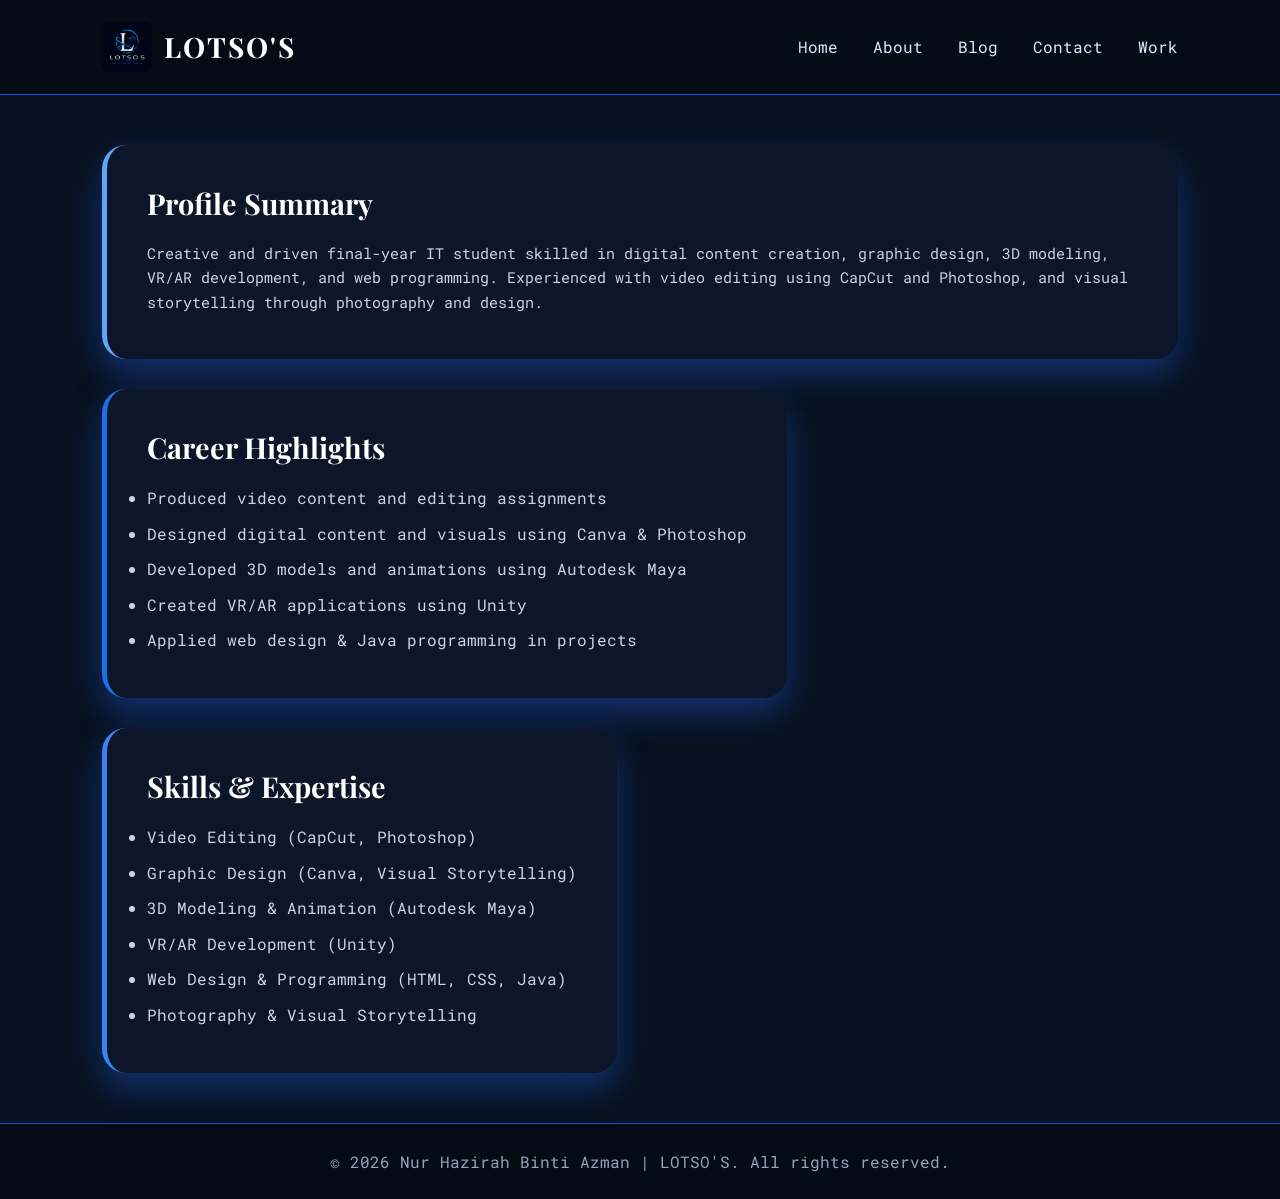
<file: about.html>
<!DOCTYPE html>
<html lang="en">
<head>
<meta charset="UTF-8">
<meta name="viewport" content="width=device-width, initial-scale=1.0">
<title>About | LOTSO'S</title>
<link href="https://fonts.googleapis.com/css2?family=Playfair+Display:wght@600;700&family=Roboto+Mono&display=swap" rel="stylesheet">
<link rel="stylesheet" href="css/style.css">
</head>
<body>

<header class="site-header">
    <div class="logo-container">
        <img src="images/lotso.png" alt="LOTSO'S Logo" class="site-logo">
        <span class="site-title">LOTSO'S</span>
    </div>
    <nav class="navbar">
        <a href="index.html">Home</a>
        <a href="about.html">About</a>
        <a href="blog.html">Blog</a>
        <a href="contact.html">Contact</a>
        <a href="work.html">Work</a>
    </nav>
</header>

<section class="about-content">
    <div class="about-layout">
        <div class="card profile-summary">
            <h2>Profile Summary</h2>
            <p>Creative and driven final-year IT student skilled in digital content creation, graphic design, 3D modeling, VR/AR development, and web programming. Experienced with video editing using CapCut and Photoshop, and visual storytelling through photography and design.</p>
        </div>

        <div class="card career-highlights">
            <h2>Career Highlights</h2>
            <ul>
                <li>Produced video content and editing assignments</li>
                <li>Designed digital content and visuals using Canva & Photoshop</li>
                <li>Developed 3D models and animations using Autodesk Maya</li>
                <li>Created VR/AR applications using Unity</li>
                <li>Applied web design & Java programming in projects</li>
            </ul>
        </div>

        <div class="card skills-expertise">
            <h2>Skills & Expertise</h2>
            <ul>
                <li>Video Editing (CapCut, Photoshop)</li>
                <li>Graphic Design (Canva, Visual Storytelling)</li>
                <li>3D Modeling & Animation (Autodesk Maya)</li>
                <li>VR/AR Development (Unity)</li>
                <li>Web Design & Programming (HTML, CSS, Java)</li>
                <li>Photography & Visual Storytelling</li>
            </ul>
        </div>
    </div>
</section>

<footer>
<p>&copy; 2026 Nur Hazirah Binti Azman | LOTSO'S. All rights reserved.</p>
</footer>

</body>
</html>
</file>
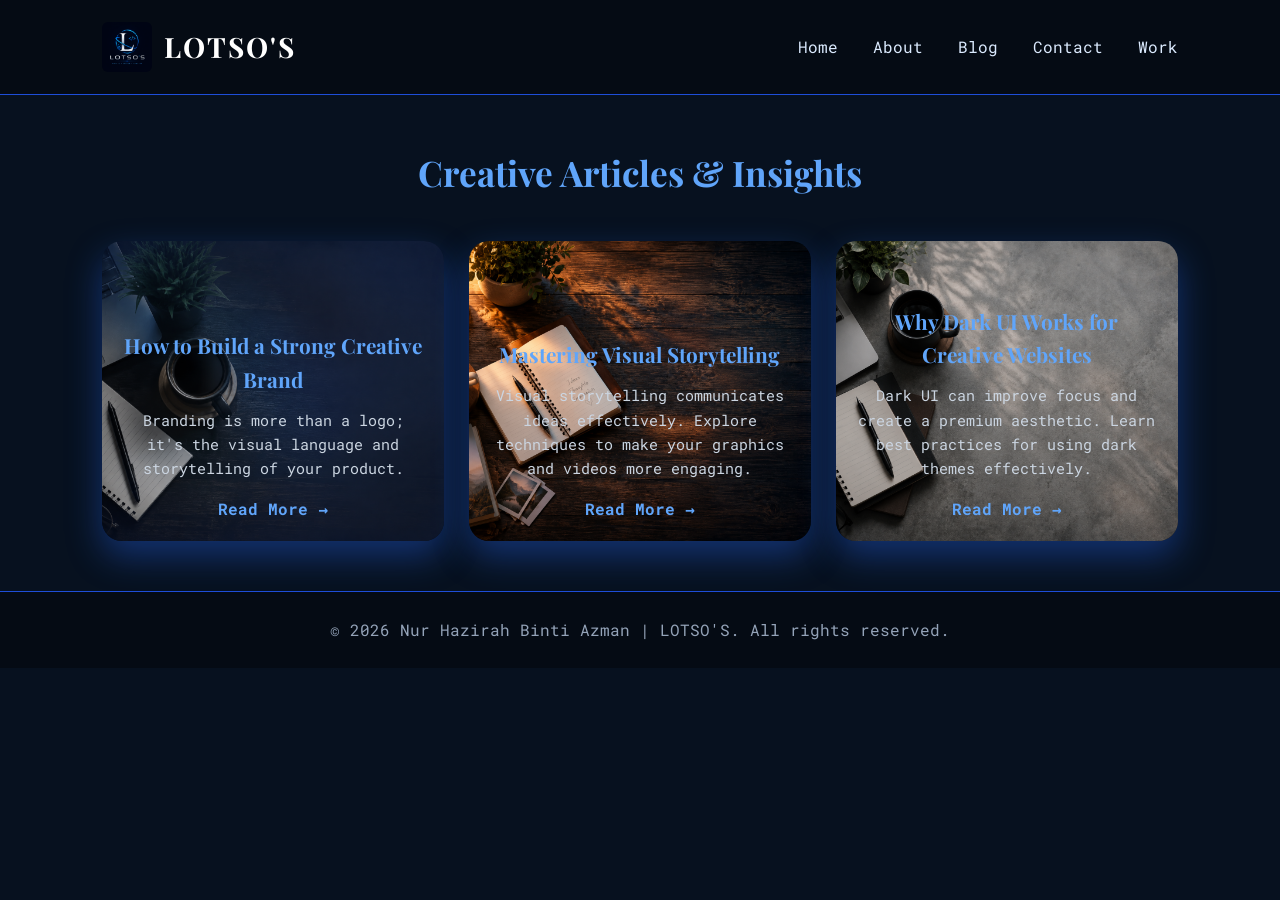
<file: blog.html>
<!DOCTYPE html>
<html lang="en">
<head>
<meta charset="UTF-8">
<meta name="viewport" content="width=device-width, initial-scale=1.0">
<title>LOTSO'S Blog</title>
<link href="https://fonts.googleapis.com/css2?family=Playfair+Display:wght@600;700&family=Roboto+Mono&display=swap" rel="stylesheet">
<link rel="stylesheet" href="css/style.css">
</head>
<body>

<header class="site-header">
    <div class="logo-container">
        <img src="images/lotso.png" alt="LOTSO'S Logo" class="site-logo">
        <span class="site-title">LOTSO'S</span>
    </div>
    <nav class="navbar">
        <a href="index.html">Home</a>
        <a href="about.html">About</a>
        <a href="blog.html">Blog</a>
        <a href="contact.html">Contact</a>
        <a href="work.html">Work</a>
    </nav>
</header>

<section class="blog-section">
    <h2>Creative Articles & Insights</h2>
    <div class="blog-cards">

        <div class="card blog-card" style="background-image: url('images/blog1.png');">
            <h3>How to Build a Strong Creative Brand</h3>
            <p>Branding is more than a logo; it's the visual language and storytelling of your product.</p>
            <a href="https://www.skillshare.com/en/blog/8-tips-to-building-a-better-creative-brand/" target="_blank">Read More →</a>
        </div>

        <div class="card blog-card" style="background-image: url('images/blog2.png');">
            <h3>Mastering Visual Storytelling</h3>
            <p>Visual storytelling communicates ideas effectively. Explore techniques to make your graphics and videos more engaging.</p>
            <a href="https://www.nngroup.com/articles/storytelling-study-guide/" target="_blank">Read More →</a>
        </div>

        <div class="card blog-card" style="background-image: url('images/blog3.png');">
            <h3>Why Dark UI Works for Creative Websites</h3>
            <p>Dark UI can improve focus and create a premium aesthetic. Learn best practices for using dark themes effectively.</p>
            <a href="https://www.nngroup.com/articles/dark-mode-users-issues/" target="_blank">Read More →</a>
        </div>

    </div>
</section>

<footer>
<p>&copy; 2026 Nur Hazirah Binti Azman | LOTSO'S. All rights reserved.</p>
</footer>

</body>
</html>
</file>
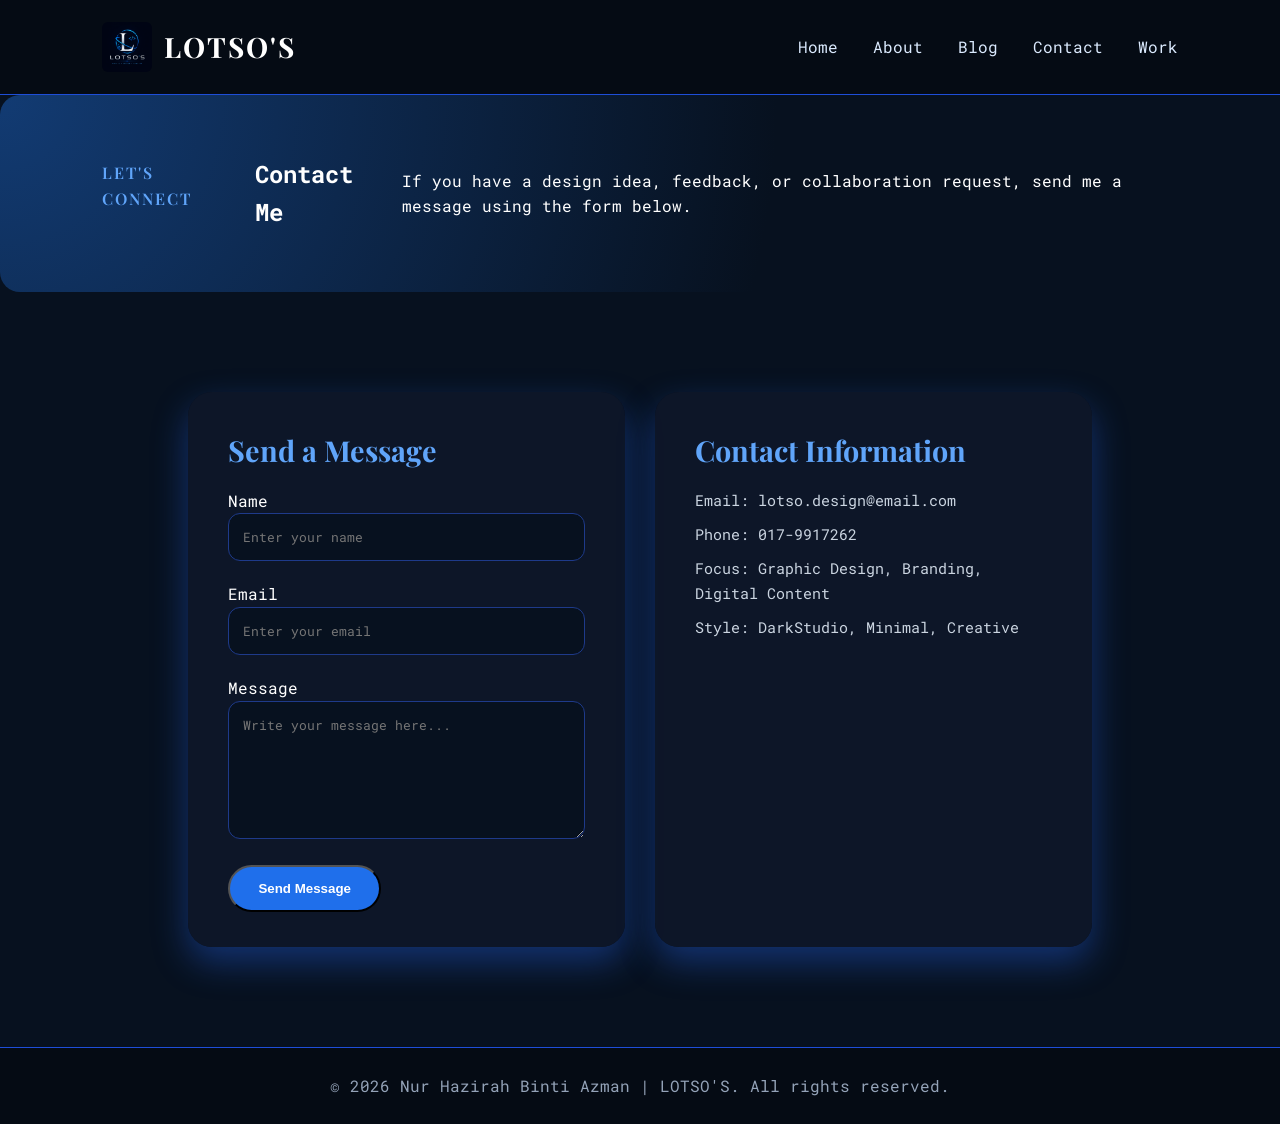
<file: contact.html>
<!DOCTYPE html>
<html lang="en">
<head>
<meta charset="UTF-8">
<meta name="viewport" content="width=device-width, initial-scale=1.0">
<title>Contact | LOTSO'S</title>
<link href="https://fonts.googleapis.com/css2?family=Playfair+Display:wght@600;700&family=Roboto+Mono&display=swap" rel="stylesheet">
<link rel="stylesheet" href="css/style.css">
</head>
<body>

<header class="site-header">
    <div class="logo-container">
        <img src="images/lotso.png" alt="LOTSO'S Logo" class="site-logo">
        <span class="site-title">LOTSO'S</span>
    </div>
    <nav class="navbar">
        <a href="index.html">Home</a>
        <a href="about.html">About</a>
        <a href="blog.html">Blog</a>
        <a href="contact.html">Contact</a>
        <a href="work.html">Work</a>
    </nav>
</header>

<section class="page-hero">
    <p class="tagline">Let's Connect</p>
    <h1>Contact Me</h1>
    <p>If you have a design idea, feedback, or collaboration request, send me a message using the form below.</p>
</section>

<section class="contact-content">
    <div class="about-layout">

        <!-- Contact Form -->
        <div class="card contact-form-card">
            <h2>Send a Message</h2>
            <form id="contactForm">
                <label for="name">Name</label>
                <input type="text" id="name" placeholder="Enter your name" required>

                <label for="email">Email</label>
                <input type="email" id="email" placeholder="Enter your email" required>

                <label for="message">Message</label>
                <textarea id="message" rows="6" placeholder="Write your message here..." required></textarea>

                <button type="submit" class="btn primary-btn">Send Message</button>
            </form>
        </div>

        <!-- Contact Info -->
        <div class="card contact-info">
            <h2>Contact Information</h2>
            <p>Email: lotso.design@email.com</p>
            <p>Phone: 017-9917262</p>
            <p>Focus: Graphic Design, Branding, Digital Content</p>
            <p>Style: DarkStudio, Minimal, Creative</p>
        </div>

    </div>
</section>

<footer>
<p>&copy; 2026 Nur Hazirah Binti Azman | LOTSO'S. All rights reserved.</p>
</footer>

<script>
const contactForm = document.getElementById('contactForm');
if (contactForm) {
    contactForm.addEventListener('submit', function(e) {
        e.preventDefault();
        alert("Thank you! Your message has been sent.");
        contactForm.reset();
    });
}
</script>

</body>
</html>
</file>
<file: css/style.css>
/* Reset & Base */
* {
    margin: 0;
    padding: 0;
    box-sizing: border-box;
}

body {
    font-family: 'Roboto Mono', monospace;
    background-color: #07111f;
    color: #ffffff;
    line-height: 1.6;
    scroll-behavior: smooth;
}

/* Links */
a {
    text-decoration: none;
    color: inherit;
}

/* Header */
.site-header {
    width: 100%;
    padding: 22px 8%;
    background-color: #050b14;
    border-bottom: 1px solid #1e4ed8;
    display: flex;
    justify-content: space-between;
    align-items: center;
}

.logo-container {
    display: flex;
    align-items: center;
    gap: 12px;
}

.site-logo {
    width: 50px;
    border-radius: 6px;
}

.site-title {
    font-family: 'Playfair Display', serif;
    font-size: 28px;
    font-weight: 700;
    color: #ffffff;
    letter-spacing: 2px;
}

.navbar a {
    color: #dbeafe;
    margin-left: 25px;
    transition: 0.3s;
}

.navbar a:hover {
    color: #60a5fa;
}

/* Hero Sections */
.page-hero,
.hero-section {
    padding: 60px 8%;
    display: flex;
    justify-content: space-between;
    align-items: center;
    border-radius: 20px;
    background: radial-gradient(circle at top left, #123b73, #07111f 60%);
    overflow: hidden;
    gap: 40px;
}

.hero-card {
    display: flex;
    justify-content: space-between;
    align-items: center;
    gap: 40px;
}

.hero-text {
    max-width: 600px;
}

.hero-text h1 {
    font-family: 'Playfair Display', serif;
    font-size: 2.8rem;
    margin-bottom: 15px;
}

.hero-text p {
    font-family: 'Roboto Mono', monospace;
    color: #cbd5e1;
    margin-bottom: 10px;
}

.tagline {
    font-family: 'Playfair Display', serif;
    font-weight: 600;
    color: #60a5fa;
    text-transform: uppercase;
    letter-spacing: 2px;
    margin-bottom: 15px;
}

.contact-info-hero p {
    font-size: 0.9rem;
    color: #a0aec0;
    margin-top: 6px;
}

.hero-image img {
    width: 220px;
    border-radius: 50%;
    border: 4px solid #1F6FEB;
    box-shadow: 0 20px 50px rgba(37, 99, 235, 0.5);
    transition: transform 0.5s ease, box-shadow 0.5s ease;
    animation: float 4s ease-in-out infinite;
}

.hero-image img:hover {
    transform: scale(1.05) rotate(-2deg);
    box-shadow: 0 30px 60px rgba(37, 99, 235, 0.7);
}

@keyframes float {
    0% { transform: translateY(0); }
    50% { transform: translateY(-10px); }
    100% { transform: translateY(0); }
}

/* Generic Card Layout for index, About, Blog, Skills, Education */
.card {
    background: rgba(15, 23, 42, 0.85);
    padding: 35px 40px;
    border-radius: 24px;
    box-shadow: 0 15px 35px rgba(37, 99, 235, 0.4);
    transition: transform 0.4s, box-shadow 0.4s;
}

.card:hover {
    transform: translateY(-6px);
    box-shadow: 0 15px 50px rgba(37, 99, 235, 0.6);
}

/* Card Headings */
.card h2, .card h3 {
    font-family: 'Playfair Display', serif;
    font-size: 1.8rem;
    margin-bottom: 15px;
    color: #ffffff;
}

/* Card Text */
.card p, .card li {
    font-family: 'Roboto Mono', monospace;
    font-size: 1rem;
    color: #cbd5e1;
    margin-bottom: 10px;
}

/* Box accents for About sections or Skills sections */
.profile-summary { border-left: 5px solid #60a5fa; }
.career-highlights { border-left: 5px solid #1f6feb; }
.skills-expertise { border-left: 5px solid #3b82f6; }

/* Blog Post Cards */
.blog-post-card {
    display: flex;
    flex-direction: column;
    border-radius: 24px;
    border: 1px solid #1e3a8a;
    max-width: 280px;
    margin: auto;
}

.blog-post-card img {
    width: 100%;
    display: block;
    border-top-left-radius: 24px;
    border-top-right-radius: 24px;
}

/* Blog Post Text */
.post-content h2 {
    font-family: 'Playfair Display', serif;
    font-size: 1.8rem;
    color: #60a5fa;
    margin-bottom: 12px;
}

.post-content p {
    font-family: 'Roboto Mono', monospace;
    font-size: 1rem;
    color: #cbd5e1;
    margin-bottom: 12px;
}

.read-more {
    font-weight: 700;
    color: #1f6feb;
    transition: color 0.3s, text-shadow 0.3s;
}

.read-more:hover {
    color: #ffffff;
    text-shadow: 0 0 10px #60a5fa;
}

/* Section Layouts */
.about-layout, .featured-section, .education-cards, .blog-container {
    display: grid;
    gap: 25px;
    padding: 50px 8%;
}

.topic-grid, .education-cards {
    grid-template-columns: repeat(auto-fit, minmax(280px, 1fr));
}

.blog-container {
    grid-template-columns: repeat(auto-fit, minmax(280px, 1fr));
    justify-content: center;
}

/* Footer */
footer {
    text-align: center;
    padding: 25px;
    background-color: #050b14;
    border-top: 1px solid #1e4ed8;
    color: #94a3b8;
}

/* Responsive */
@media(max-width:900px) {
    .hero-card { flex-direction: column; text-align: center; }
    .hero-image img { margin-top: 20px; width: 180px; }
    .topic-grid, .education-cards, .blog-container { grid-template-columns: 1fr; }
}
/* Contact Page */

.contact-content {
    padding: 50px 8%;
}

.contact-form-card,
.contact-info {
    padding: 35px 40px;
    border-radius: 24px;
    box-shadow: 0 15px 35px rgba(37, 99, 235, 0.4);
    transition: transform 0.4s ease, box-shadow 0.4s ease;
    background-color: rgba(15,23,42,0.85);
}

.contact-form-card:hover,
.contact-info:hover {
    transform: translateY(-6px);
    box-shadow: 0 15px 50px rgba(37, 99, 235, 0.6);
}

.contact-form-card h2,
.contact-info h2 {
    font-family: 'Playfair Display', serif;
    font-size: 1.8rem;
    margin-bottom: 15px;
    color: #60a5fa;
}

.contact-form-card p,
.contact-info p,
.contact-form-card li,
.contact-info li {
    font-family: 'Roboto Mono', monospace;
    font-size: 1rem;
    color: #cbd5e1;
    margin-bottom: 10px;
}

.contact-form-card input,
.contact-form-card textarea {
    width: 100%;
    padding: 14px;
    margin-bottom: 20px;
    border-radius: 12px;
    border: 1px solid #1e3a8a;
    background-color: #07111f;
    color: #ffffff;
    outline: none;
    font-family: 'Roboto Mono', monospace;
}

.contact-form-card input:focus,
.contact-form-card textarea:focus {
    border-color: #60a5fa;
}

.contact-form-card button {
    padding: 14px 28px;
    border-radius: 30px;
    background-color: #1f6feb;
    color: #ffffff;
    font-weight: bold;
    cursor: pointer;
    transition: 0.3s ease;
}

.contact-form-card button:hover {
    background-color: #1554c7;
}

/* Layout */
.about-layout {
    display: flex;
    gap: 30px;
    flex-wrap: wrap;
}

.contact-form-card, .contact-info {
    flex: 1 1 400px; /* Responsive two-column layout */
}

/* Responsive */
@media (max-width: 900px) {
    .about-layout {
        flex-direction: column;
    }
}
/* Hero Section */
.hero-section {
    display: flex;
    justify-content: space-between;
    align-items: center;
    gap: 40px;
    padding: 60px 8%;
    background: radial-gradient(circle at top left, #123b73, #07111f 60%);
    border-radius: 20px;
}

/* Hero Text Card */
.hero-card {
    background-color: rgba(15, 23, 42, 0.85);
    padding: 30px 40px;
    border-radius: 20px;
    max-width: 600px;
    box-shadow: 0 10px 30px rgba(37, 99, 235, 0.4);
}

.hero-card h1 {
    font-family: 'Poppins', sans-serif;
    font-size: 2.8rem;
    font-weight: 700;
    margin-bottom: 10px;
    color: #ffffff;
}

.hero-card .tagline {
    font-family: 'Poppins', sans-serif;
    font-size: 1rem;
    font-weight: 600;
    letter-spacing: 2px;
    color: #60a5fa;
    text-transform: uppercase;
    margin-bottom: 15px;
}

.hero-card p {
    font-size: 1rem;
    color: #cbd5e1;
    margin-bottom: 10px;
}

.contact-info-hero p {
    font-size: 0.9rem;
    color: #a0aec0;
}

/* Profile Image */
.hero-image img {
    width: 280px;
    border-radius: 50%;
    border: 4px solid #1F6FEB;
    box-shadow: 0 20px 50px rgba(37, 99, 235, 0.5);
    transition: transform 0.5s ease, box-shadow 0.5s ease;
    animation: float 4s ease-in-out infinite;
}

.hero-image img:hover {
    transform: scale(1.05) rotate(-2deg);
    box-shadow: 0 30px 60px rgba(37, 99, 235, 0.7);
}

@keyframes float {
    0% { transform: translateY(0px); }
    50% { transform: translateY(-15px); }
    100% { transform: translateY(0px); }
}

/* Responsive for Mobile */
@media (max-width: 900px) {
    .hero-section {
        flex-direction: column;
        text-align: center;
    }

    .hero-image img {
        width: 200px;
        margin-top: 20px;
    }
}
/* Glow effect for index page elements */
.glow-card {
    border-radius: 24px;
    transition: 0.4s ease;
    box-shadow: 0 0 15px rgba(37, 99, 235, 0.4);
}

.glow-card:hover {
    box-shadow: 0 0 25px rgba(37, 99, 235, 0.8);
    transform: translateY(-5px);
}

/* Optional: glowing text inside cards */
.glow-card h1,
.glow-card h2,
.glow-card h3 {
    text-shadow: 0 0 10px rgba(37, 99, 235, 0.5);
}
/* Skills cards like Education cards */
.topic-card {
    padding: 30px;
    border-radius: 24px;
    box-shadow: 0 15px 35px rgba(37, 99, 235, 0.4);
    background: rgba(15, 23, 42, 0.85);
    transition: transform 0.4s, box-shadow 0.4s;
    cursor: pointer;
}

.topic-card:hover {
    transform: translateY(-6px);
    box-shadow: 0 20px 50px rgba(37, 99, 235, 0.6);
}

.topic-card h3 {
    font-family: 'Playfair Display', serif;
    font-size: 1.3rem;
    color: #60a5fa;
    margin-bottom: 12px;
}

.topic-card p {
    font-family: 'Roboto Mono', monospace;
    color: #cbd5e1;
    font-size: 0.95rem;
}

/* Align Education cards grid with Skills cards grid */
.education-section {
    padding: 50px 8%; /* same as Skills section */
}

.education-cards {
    display: grid;
    grid-template-columns: repeat(auto-fit, minmax(280px, 1fr));
    gap: 25px;
}

/* Cards glow & hover (same as Skills) */
.edu-card {
    padding: 30px;
    border-radius: 24px;
    background: rgba(15, 23, 42, 0.85);
    box-shadow: 0 15px 35px rgba(37, 99, 235, 0.4);
    transition: transform 0.4s ease, box-shadow 0.4s ease;
}

.edu-card:hover {
    transform: translateY(-6px);
    box-shadow: 0 20px 50px rgba(37, 99, 235, 0.6);
}

.edu-card h3 {
    font-family: 'Playfair Display', serif;
    font-size: 1.3rem;
    color: #60a5fa;
    margin-bottom: 12px;
}

.edu-card p {
    font-family: 'Roboto Mono', monospace;
    font-size: 0.95rem;
    color: #cbd5e1;
}
/* Hero section - justify text & push profile image right */
.landscape-card {
    display: flex;
    justify-content: space-between;
    align-items: center;
    background: radial-gradient(circle at top left,#123b73,#07111f 60%);
    border-radius: 20px;
    padding: 40px;
    gap: 30px;
    box-shadow: 0 15px 50px rgba(37,99,235,0.4);
}

.landscape-card .hero-text {
    flex: 1;
    text-align: justify; /* justify all text in left half */
    padding-right: 30px;
}

.landscape-card .hero-image {
    flex: 1;
    display: flex;
    justify-content: flex-end; /* push image fully right */
    align-items: center;
}

.landscape-card .hero-image img {
    max-width: 350px; /* size of profile image */
    border-radius: 20px;
    border: 4px solid #1F6FEB;
    box-shadow: 0 20px 60px rgba(37,99,235,0.5);
    animation: float 4s ease-in-out infinite;
}

.landscape-card .hero-image img:hover {
    transform: scale(1.05);
    box-shadow: 0 30px 70px rgba(37,99,235,0.7);
}
/* Hero Section Landscape */
.hero-section {
    padding: 60px 8%;
}

.landscape-card {
    display: flex;
    justify-content: space-between;
    align-items: center;
    background: radial-gradient(circle at top left,#123b73,#07111f 60%);
    border-radius: 20px;
    padding: 40px;
    gap: 30px;
    box-shadow: 0 15px 50px rgba(37,99,235,0.4);
}

.hero-text {
    flex: 1;
    text-align: justify;
    padding-right: 30px;
}

.hero-text h1 {
    font-family: 'Playfair Display', serif;
    font-size: 3rem;
    line-height: 1.2;
}

.hero-text p,
.contact-info-hero p {
    font-family: 'Roboto Mono', monospace;
    color: #cbd5e1;
}

.hero-image {
    flex: 1;
    display: flex;
    justify-content: flex-end;
    align-items: center;
}

.hero-image img {
    max-width: 380px;
    border-radius: 20px;
    border: 4px solid #1F6FEB;
    box-shadow: 0 20px 60px rgba(37,99,235,0.5);
    animation: float 4s ease-in-out infinite;
}

.hero-image img:hover {
    transform: scale(1.05);
    box-shadow: 0 30px 70px rgba(37,99,235,0.7);
}

@keyframes float {
    0% { transform: translateY(0); }
    50% { transform: translateY(-8px); }
    100% { transform: translateY(0); }
}

/* Skills & Education Cards */
.education-cards {
    display: grid;
    grid-template-columns: repeat(auto-fit, minmax(280px, 1fr));
    gap: 25px;
    padding: 50px 8%;
}

.card.glow-card {
    padding: 30px;
    border-radius: 24px;
    background: rgba(15, 23, 42, 0.85);
    box-shadow: 0 15px 35px rgba(37, 99, 235, 0.4);
    transition: transform 0.4s, box-shadow 0.4s;
}

.card.glow-card:hover {
    transform: translateY(-6px);
    box-shadow: 0 20px 50px rgba(37, 99, 235, 0.6);
}

.card h3 {
    font-family: 'Playfair Display', serif;
    font-size: 1.3rem;
    color: #60a5fa;
    margin-bottom: 12px;
}

.card p {
    font-family: 'Roboto Mono', monospace;
    font-size: 0.95rem;
    color: #cbd5e1;
}

/* Responsive */
@media(max-width:900px) {
    .landscape-card {
        flex-direction: column;
        text-align: center;
    }
    .hero-image img {
        max-width: 250px;
        margin-top: 20px;
    }
    .education-cards {
        grid-template-columns: 1fr;
    }
}
.hero-card-no-box {
    display: flex;
    justify-content: space-between;
    align-items: center;
    gap: 30px;
    background: none; /* remove box background */
    padding: 40px 8%;  /* keep spacing consistent */
}

.hero-card-no-box .hero-text {
    flex: 1;
    text-align: justify;
}

.hero-card-no-box .hero-image {
    flex: 1;
    display: flex;
    justify-content: flex-end;
    align-items: center;
}

.hero-card-no-box .hero-image img {
    max-width: 380px;
    border-radius: 20px;
    border: 4px solid #1F6FEB; /* keep border */
    animation: float 4s ease-in-out infinite;
}

.hero-card-no-box .hero-image img:hover {
    transform: scale(1.05);
    box-shadow: 0 30px 70px rgba(37,99,235,0.7);
}
/* Hero Section - no box behind text */
.landscape-card-no-box {
    display: flex;
    justify-content: space-between; /* text left, image right */
    align-items: center;
    gap: 30px;
    background: radial-gradient(circle at top left,#123b73,#07111f 60%);
    border-radius: 20px;
    padding: 40px;
    max-width: 1200px;
    margin: 0 auto; /* center the whole hero card */
}

/* Text styling */
.landscape-card-no-box .hero-text {
    flex: 1;
    text-align: justify; /* fully justified text */
}

.landscape-card-no-box .hero-text h1 {
    font-family: 'Playfair Display', serif;
    font-size: 3rem;
    line-height: 1.2;
}

.landscape-card-no-box .hero-text p,
.landscape-card-no-box .hero-text .contact-info-hero p {
    font-family: 'Roboto Mono', monospace;
    color: #cbd5e1;
}

/* Image placement */
.landscape-card-no-box .hero-image {
    flex: 1;
    display: flex;
    justify-content: flex-end; /* push image fully to the right */
    align-items: center;
}

.landscape-card-no-box .hero-image img {
    max-width: 380px;
    border-radius: 20px;
    border: 4px solid #1F6FEB;
    animation: float 4s ease-in-out infinite;
}

.landscape-card-no-box .hero-image img:hover {
    transform: scale(1.05);
    box-shadow: 0 30px 70px rgba(37,99,235,0.7);
}

/* Floating animation */
@keyframes float {
    0% { transform: translateY(0); }
    50% { transform: translateY(-8px); }
    100% { transform: translateY(0); }
}

/* Responsive for mobile */
@media (max-width: 900px) {
    .landscape-card-no-box {
        flex-direction: column;
        text-align: center;
        padding: 25px;
    }
    .landscape-card-no-box .hero-image img {
        max-width: 250px;
        margin-top: 20px;
    }
}
/* Work page image sizing */
.work-gallery .work-card img {
    width: 100%;
    max-width: 200px;  /* smaller image size */
    height: auto;
    border-radius: 16px; /* optional rounded corners */
    transition: transform 0.3s ease;
}

.work-gallery .work-card img:hover {
    transform: scale(1.05); /* subtle hover effect */
}
/* Center work page gallery */
.work-gallery {
    display: flex;          /* use flex layout */
    flex-wrap: wrap;        /* wrap cards to next line */
    justify-content: center;/* center horizontally */
    gap: 25px;              /* spacing between cards */
    padding: 40px 0;        /* optional top/bottom spacing */
}

/* Each work card */
.work-card {
    display: flex;
    flex-direction: column;
    align-items: center;    /* center content inside card */
    width: 200px;           /* set a fixed width for all cards */
    text-align: center;
}

.work-card img {
    width: 100%;
    border-radius: 16px;
    transition: transform 0.3s ease;
}

.work-card img:hover {
    transform: scale(1.05);
}
/* Blog Section */
.blog-section {
    padding: 50px 8%;
    text-align: center;
}

.blog-section h2 {
    font-family: 'Playfair Display', serif;
    font-size: 2.2rem;
    color: #60a5fa;
    margin-bottom: 40px;
}

.blog-cards {
    display: grid;
    grid-template-columns: repeat(auto-fit, minmax(280px, 1fr));
    gap: 25px;
}

.blog-card {
    display: flex;
    flex-direction: column;
    justify-content: flex-end;
    padding: 20px;
    border-radius: 20px;
    color: #fff;
    height: 300px;
    background-size: cover;
    background-position: center;
    transition: transform 0.3s ease, box-shadow 0.3s ease;
}

.blog-card h3 {
    font-family: 'Playfair Display', serif;
    font-size: 1.3rem;
    margin-bottom: 12px;
}

.blog-card p {
    font-family: 'Roboto Mono', monospace;
    font-size: 0.95rem;
    margin-bottom: 15px;
}

.blog-card a {
    font-family: 'Roboto Mono', monospace;
    color: #60a5fa;
    text-decoration: none;
    font-weight: bold;
}

.blog-card a:hover {
    text-decoration: underline;
}

.blog-card:hover {
    transform: translateY(-5px);
    box-shadow: 0 15px 35px rgba(37,99,235,0.5);
}
</file>
